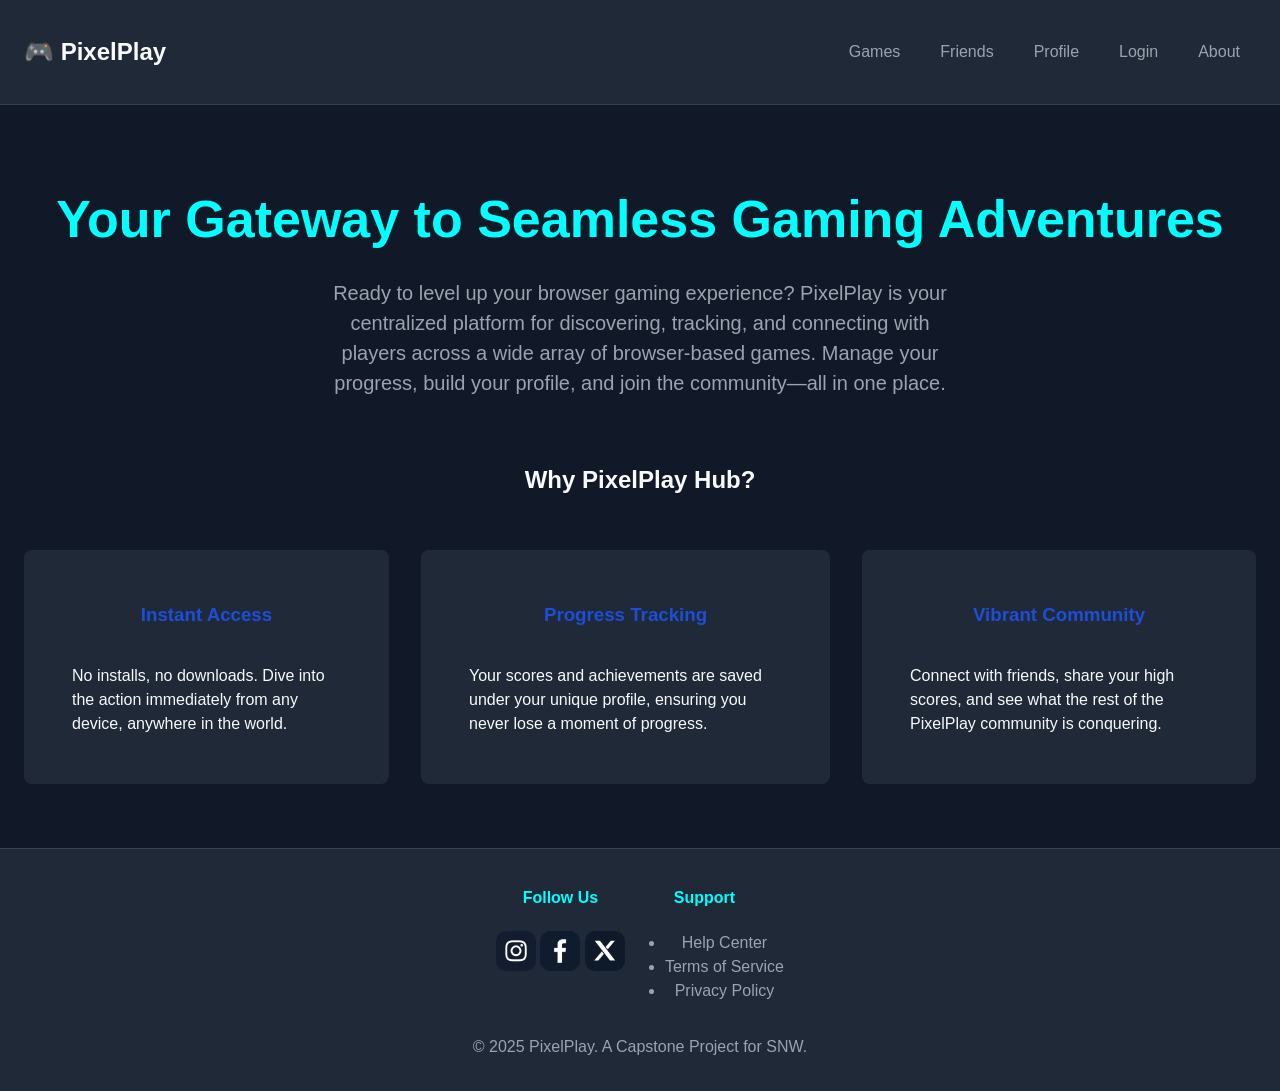
<file: html/index.html>
<!DOCTYPE html>
<html lang="en">

<head>
    <meta charset="UTF-8">
    <meta name="viewport" content="width=device-width, initial-scale=1.0">
    <title>PixelPlay</title>
    <link rel="stylesheet" href="../css/index.css">
    <link rel="stylesheet" href="../css/common.css">
</head>

<body>
    <header class="header">
        <div class="container">
            <a href="index.html" class="logo">
                🎮 PixelPlay
            </a>
            <nav class="main-nav">
                <a href="games.html" class="nav-link">Games</a>
                <a href="../html/friends.html" class="nav-link"> Friends</a>
                <a href="profile.html" class="nav-link">Profile</a>
                <a href="login.html" class="nav-link">Login</a>
                <a href="about.html" class="nav-link">About</a>
            </nav>
        </div>
    </header>
    <main>
        <div class="container">

            <section class="gateway">
                <h1>
                    Your Gateway to
                    Seamless Gaming Adventures
                </h1>
                <p>Ready to level up your browser gaming experience?
                    PixelPlay is your centralized platform for discovering, tracking, and connecting with players
                    across a wide array of browser-based games.
                    Manage your progress, build your profile, and join the community—all in one place.
                </p>
            </section>

            <section>
                <h2>Why PixelPlay Hub?</h2>
                <div class="box">
                    <div class="feature">
                        <h3>Instant Access</h3>
                        <p>No installs, no downloads. Dive into the action immediately from any device, anywhere in the
                            world.</p>
                    </div>
                    <div class="feature">
                        <h3>Progress Tracking</h3>
                        <p>Your scores and achievements are saved under your unique profile, ensuring you never lose a
                            moment of progress.</p>
                    </div>
                    <div class="feature">
                        <h3>Vibrant Community</h3>
                        <p>Connect with friends, share your high scores, and see what the rest of the PixelPlay
                            community is conquering.</p>
                    </div>
                </div>
            </section>
        </div>
    </main>

    <footer class="footer">
        <div class="container">
            <div class="bottom">
                <div class="follow">
                    <h4>Follow Us</h4>
                    <div class="socials">
                        <a href="#"><img src="../assets/instagram.png"></a>
                        <a href="#"><img src="../assets/facebook.png"></a>
                        <a href="#"><img src="../assets/X.png"></a>
                    </div>
                </div>

                <div class="support">
                    <h4>Support</h4>
                    <ul>
                        <li><a href="#">Help Center</a></li>
                        <li><a href="#">Terms of Service</a></li>
                        <li><a href="#">Privacy Policy</a></li>
                    </ul>
                </div>
            </div>

            <div class="lastline">
                <p>&copy; 2025 PixelPlay. A Capstone Project for SNW.</p>
            </div>
        </div>
    </footer>
   
</body>

</html>
</file>
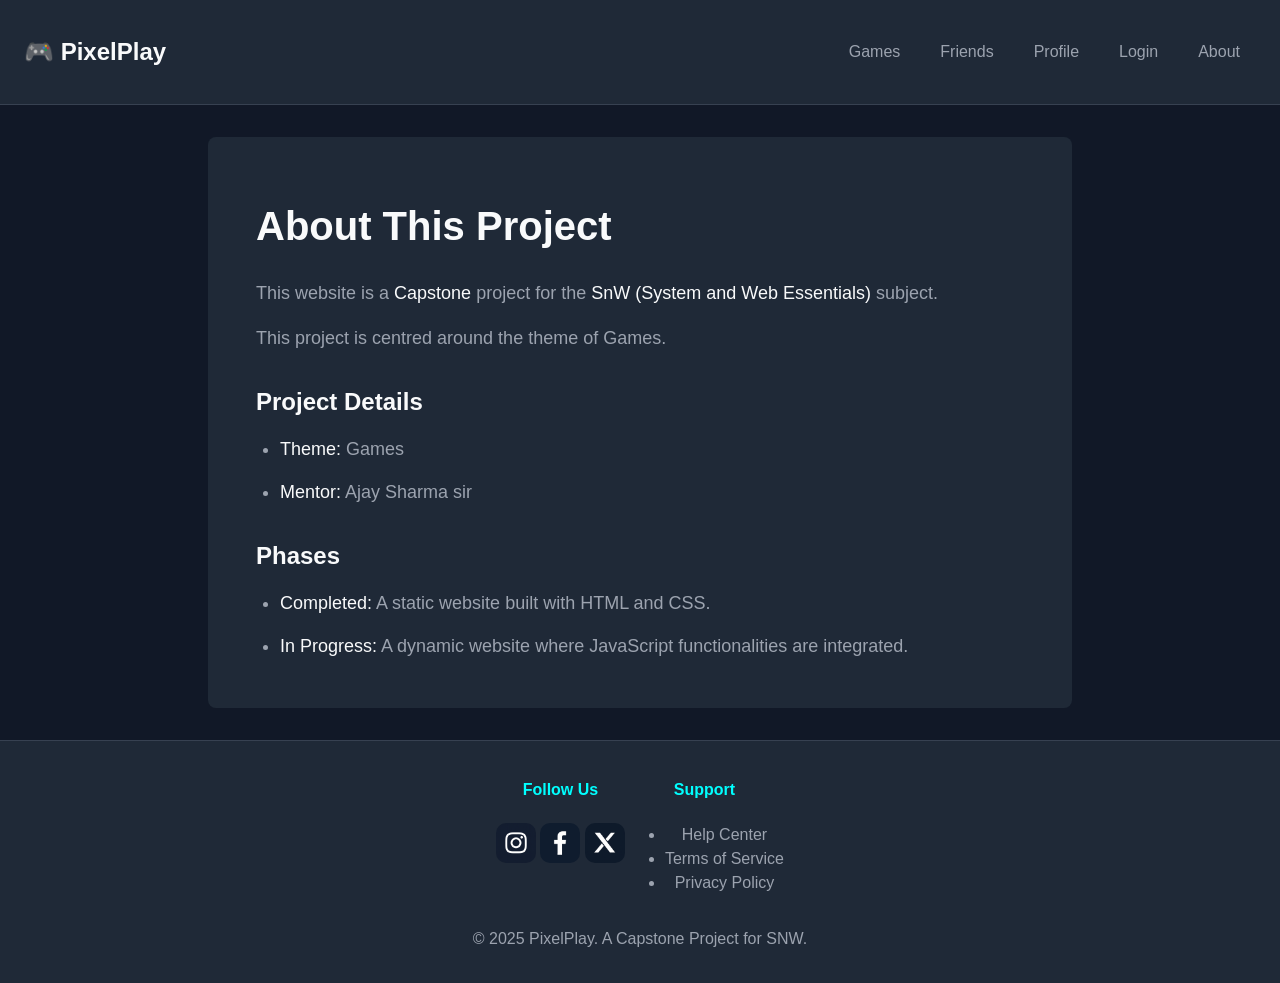
<file: html/about.html>
<!DOCTYPE html>
<html lang="en">

<head>
    <meta charset="UTF-8">
    <meta name="viewport" content="width=device-width, initial-scale=1.0">
    <title>About - PixelPlay</title>
    <link rel="stylesheet" href="../css/about.css">
    <link rel="stylesheet" href="../css/common.css">
</head>

<body>
    <header class="header">
        <div class="container">
            <a href="index.html" class="logo">
                🎮 PixelPlay
            </a>
            <nav class="main-nav">
                <a href="games.html" class="nav-link">Games</a>
                <a href="../html/friends.html" class="nav-link">Friends</a>
                <a href="profile.html" class="nav-link">Profile</a>
                <a href="login.html" class="nav-link">Login</a>
                <a href="about.html" class="nav-link">About</a>
            </nav>
        </div>
    </header>
    <main class="container">
        <div class="main-container">
            <h1>About This Project</h1>

            <div>
                <p>
                    This website is a <span>Capstone</span> project for the <span>SnW (System and Web
                        Essentials)</span> subject.
                </p>
                <p>
                    This project is centred around the theme of Games.
                </p>

                <h2>Project Details</h2>
                <ul>
                    <li><span>Theme:</span> Games</li>
                    <li><span>Mentor:</span> Ajay Sharma sir</li>
                    <!-- <li><span>Reference:</span> <a href="https://www.minecraft.net/en-us"
                            target="_blank">Minecraft.net</a></li> -->
                </ul>

                <h2>Phases</h2>
                <ul>
                    <li>
                        <span>Completed:</span> A static website built with HTML and CSS.
                    </li>
                    <li>
                        <span>In Progress:</span> A dynamic website where JavaScript functionalities are integrated.
                    </li>
                </ul>
            </div>
        </div>
    </main>
    <footer class="footer">
        <div class="container">
            <div class="bottom">
                <div class="follow">
                <h4>Follow Us</h4>
                <div class="socials">
                    <a href="#"><img src="../assets/instagram.png"></a>
                    <a href="#"><img src="../assets/facebook.png"></a>
                    <a href="#"><img src="../assets/X.png"></a>
                </div>
            </div>

            <div class="support">
                <h4>Support</h4>
                <ul>
                    <li><a href="#">Help Center</a></li>
                    <li><a href="#">Terms of Service</a></li>
                    <li><a href="#">Privacy Policy</a></li>
                </ul>
            </div>
            </div>

            <div class="lastline">
                <p>&copy; 2025 PixelPlay. A Capstone Project for SNW.</p>
            </div>
        </div>
    </footer>
</body>

</html>
</file>
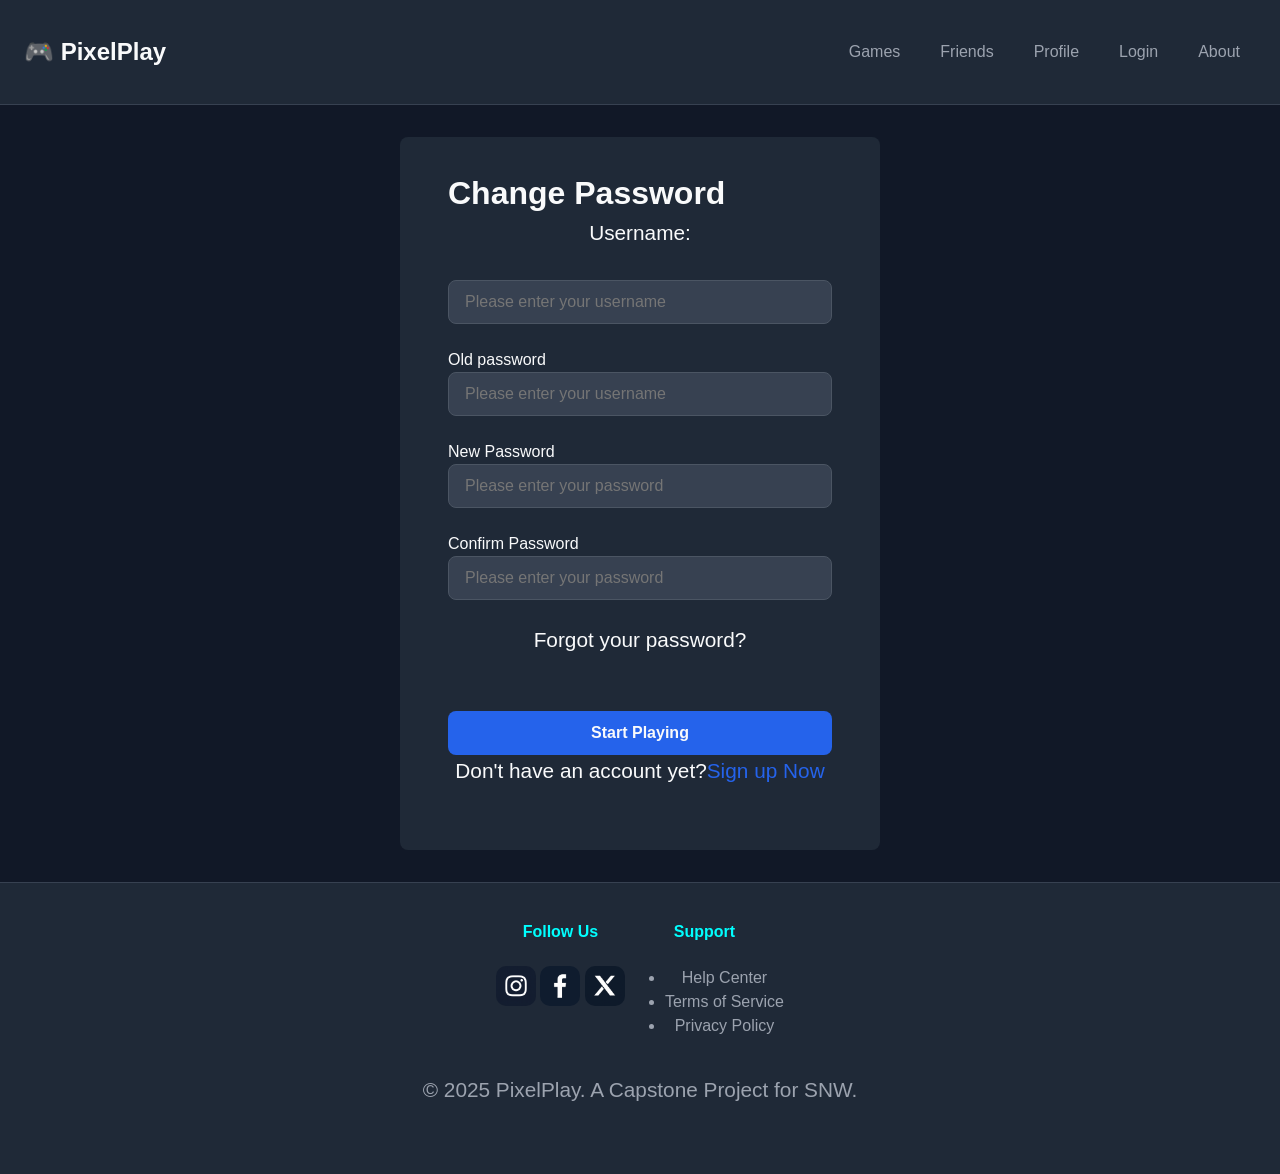
<file: html/changepassword.html>
<!DOCTYPE html>
<html lang="en">

<head>
    <meta charset="UTF-8">
    <meta name="viewport" content="width=device-width, initial-scale=1.0">
    <title>Change Password - PixelPlay</title>
    <link rel="stylesheet" href="../css/changepassword.css">
    <link rel="stylesheet" href="../css/common.css">
</head>

<body>
    <header class="header">
        <div class="container">
            <a href="index.html" class="logo">
                🎮 PixelPlay
            </a>
            <nav class="main-nav">
                <a href="games.html" class="nav-link">Games</a>
                <a href="../html/friends.html" class="nav-link"> Friends</a>
                <a href="profile.html" class="nav-link">Profile</a>
                <a href="login.html" class="nav-link">Login</a>
                <a href="about.html" class="nav-link">About</a>
            </nav>
        </div>
    </header>
    <main>
        <div class="innerdiv">
            <h1 class="elements" id="changepassword"> Change Password</h1>
            <p class="elements" id="username">Username:</p>
            <input id="username" type="text" class="elements" placeholder="Please enter your username ">
            
            
            <label for="oldpassword" class="elements" id="hi">Old password</label>
            <input id="username" type="text" class="elements" placeholder="Please enter your username ">
            <label for="password" class="elements">New Password</label>
            <input id="password" type="password" class="elements" placeholder="Please enter your password  ">
            <label for="password" class="elements">Confirm Password</label>
            <input id="password" type="password" class="elements" placeholder="Please enter your password  ">
            
            <p class="elements">Forgot your password?</p>
            <button class="elements">Start Playing</button>
            <p class="elements" id="notauser">Don't have an account yet?<a href="Signup.html">Sign up Now</a></a></p>

        </div>
    </main>
    <footer class="footer">
        <div class="container">
            <div class="bottom">
                <div class="follow">
                <h4>Follow Us</h4>
                <div class="socials">
                    <a href="#"><img src="../assets/instagram.png"></a>
                    <a href="#"><img src="../assets/facebook.png"></a>
                    <a href="#"><img src="../assets/X.png"></a>
                </div>
            </div>

            <div class="support">
                <h4>Support</h4>
                <ul>
                    <li><a href="#">Help Center</a></li>
                    <li><a href="#">Terms of Service</a></li>
                    <li><a href="#">Privacy Policy</a></li>
                </ul>
            </div>
            </div>

            <div class="lastline">
                <p>&copy; 2025 PixelPlay. A Capstone Project for SNW.</p>
            </div>
        </div>
    </footer>
</body>

</html>
</file>
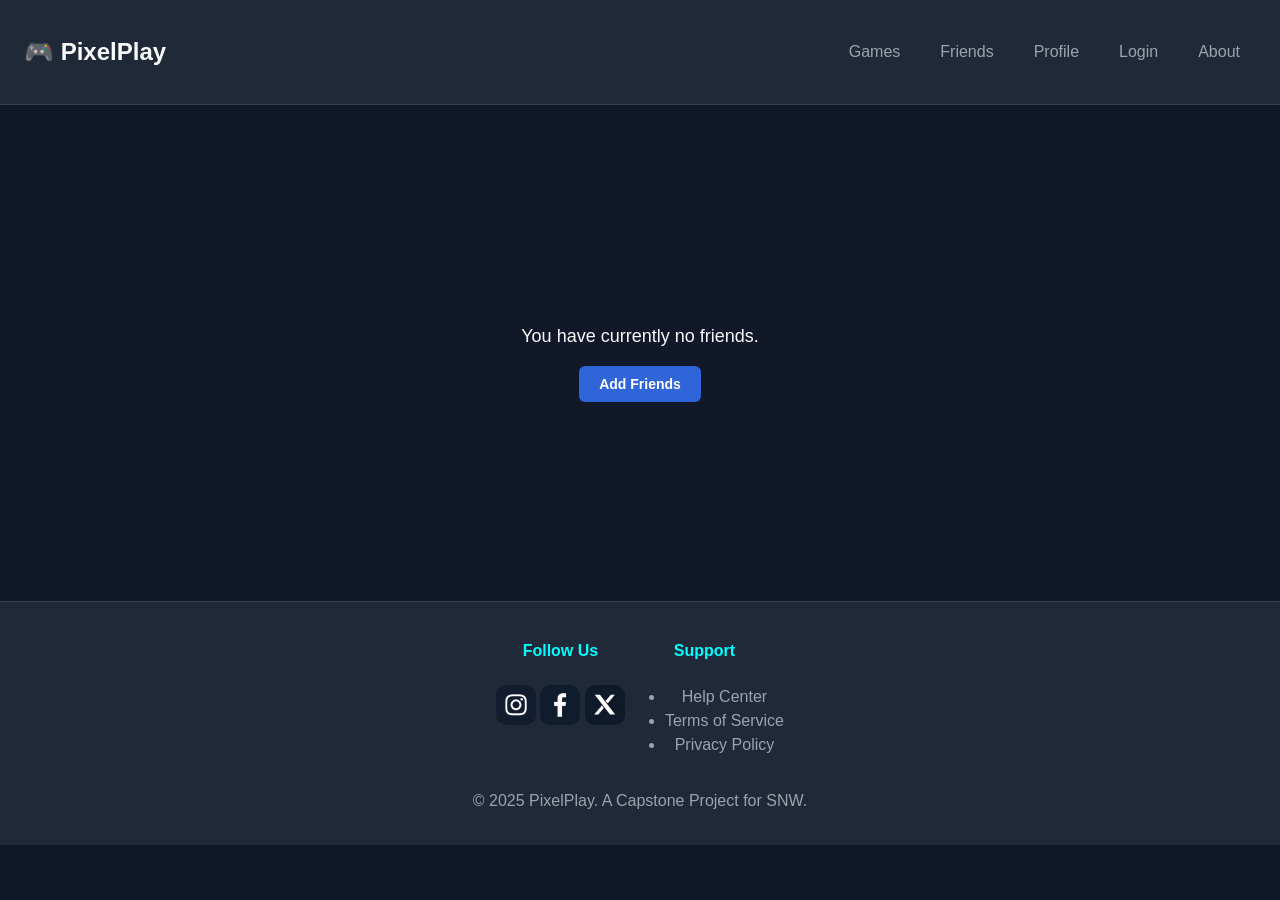
<file: html/friends.html>
<!DOCTYPE html>
<html lang="en">
<head>
    <meta charset="UTF-8">
    <meta name="viewport" content="width=\, initial-scale=1.0">
    <title>Friends - PixelPlay</title>
    <link rel="stylesheet" href="../css/friends.css">
    <link rel="stylesheet" href="../css/common.css">
</head>
<body>
    <header class="header">
        <div class="container">
            <a href="index.html" class="logo">
                🎮 PixelPlay
            </a>
            <nav class="main-nav">
                <a href="games.html" class="nav-link">Games</a>
                <a href="../html/friends.html" class="nav-link"> Friends</a>
                <a href="profile.html" class="nav-link">Profile</a>
                <a href="login.html" class="nav-link">Login</a>
                <a href="about.html" class="nav-link">About</a>
            </nav>
        </div>
    </header>
    <main><p>You have currently no friends.</p>
    <button>Add Friends</button> </main>
    <footer class="footer">
        <div class="container">
            <div class="bottom">
                <div class="follow">
                <h4>Follow Us</h4>
                <div class="socials">
                    <a href="#"><img src="../assets/instagram.png"></a>
                    <a href="#"><img src="../assets/facebook.png"></a>
                    <a href="#"><img src="../assets/X.png"></a>
                </div>
            </div>

            <div class="support">
                <h4>Support</h4>
                <ul>
                    <li><a href="#">Help Center</a></li>
                    <li><a href="#">Terms of Service</a></li>
                    <li><a href="#">Privacy Policy</a></li>
                </ul>
            </div>
            </div>

            <div class="lastline">
                <p>&copy; 2025 PixelPlay. A Capstone Project for SNW.</p>
            </div>
        </div>
    </footer>
    
</body>
</html>
</file>
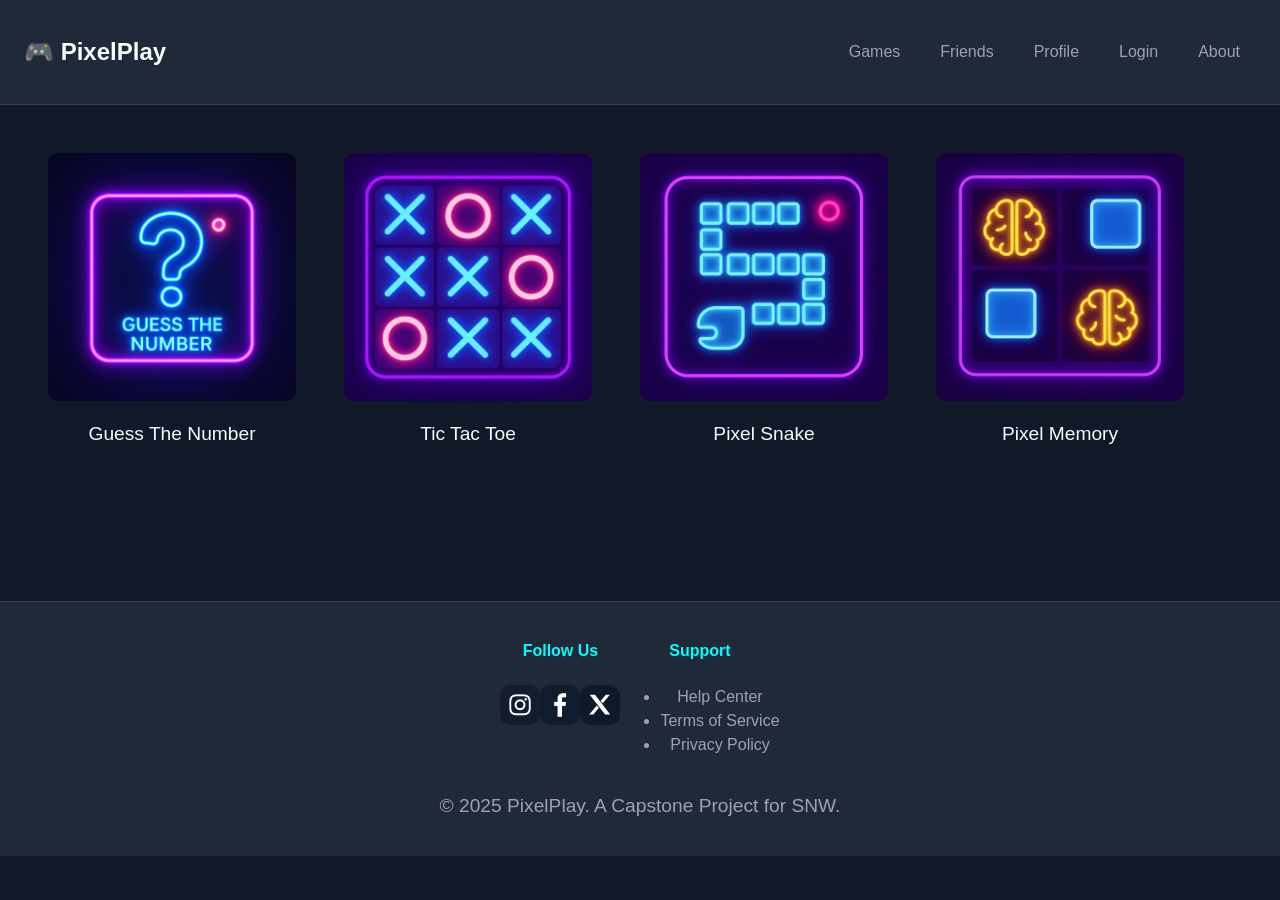
<file: html/games.html>
<!DOCTYPE html>
<html lang="en">

<head>
    <meta charset="UTF-8">
    <meta name="viewport" content="width=device-width, initial-scale=1.0">
    <title>Games - PixelPlay</title>
    <link rel="stylesheet" href="../css/games.css">
    <link rel="stylesheet" href="../css/common.css">
    <style>
        .games img{
            width:29rem;
            height: auto;
        }
        main{
            height: 28rem;
        }
    </style>
</head>

<body>
    <header class="header">
        <div class="container">
            <a href="index.html" class="logo">
                🎮 PixelPlay
            </a>
            <nav class="main-nav">
                <a href="games.html" class="nav-link">Games</a>
                <a href="../html/friends.html" class="nav-link"> Friends</a>
                <a href="profile.html" class="nav-link">Profile</a>
                <a href="login.html" class="nav-link">Login</a>
                <a href="about.html" class="nav-link">About</a>
            </nav>
        </div>
    </header>
    <main>
        <div class="games">
            <div>
                <a href="../html/guessthenumber.html"><img src="../assets/guessthenumber.png"></a>
                <p>Guess The Number</p>
            </div>
            <div>
                <img src="../assets/tictactoe.png">
                <p>Tic Tac Toe</p>
            </div>
            <div>
                <img src="../assets/snakegame.png">
                <p>Pixel Snake</p></div>
            <div>
                <img src="../assets/memory game.png">
                <p>Pixel Memory</p></div>
            <div></div>
        </div>
    </main>
    <footer class="footer">
        <div class="container">
            <div class="bottom">
                <div class="follow">
                <h4>Follow Us</h4>
                <div class="socials">
                    <a href="#"><img src="../assets/instagram.png"></a>
                    <a href="#"><img src="../assets/facebook.png"></a>
                    <a href="#"><img src="../assets/X.png"></a>
                </div>
            </div>

            <div class="support">
                <h4>Support</h4>
                <ul>
                    <li><a href="#">Help Center</a></li>
                    <li><a href="#">Terms of Service</a></li>
                    <li><a href="#">Privacy Policy</a></li>
                </ul>
            </div>
            </div>

            <div class="lastline">
                <p>&copy; 2025 PixelPlay. A Capstone Project for SNW.</p>
            </div>
        </div>
    </footer>


</body>

</html>
</file>
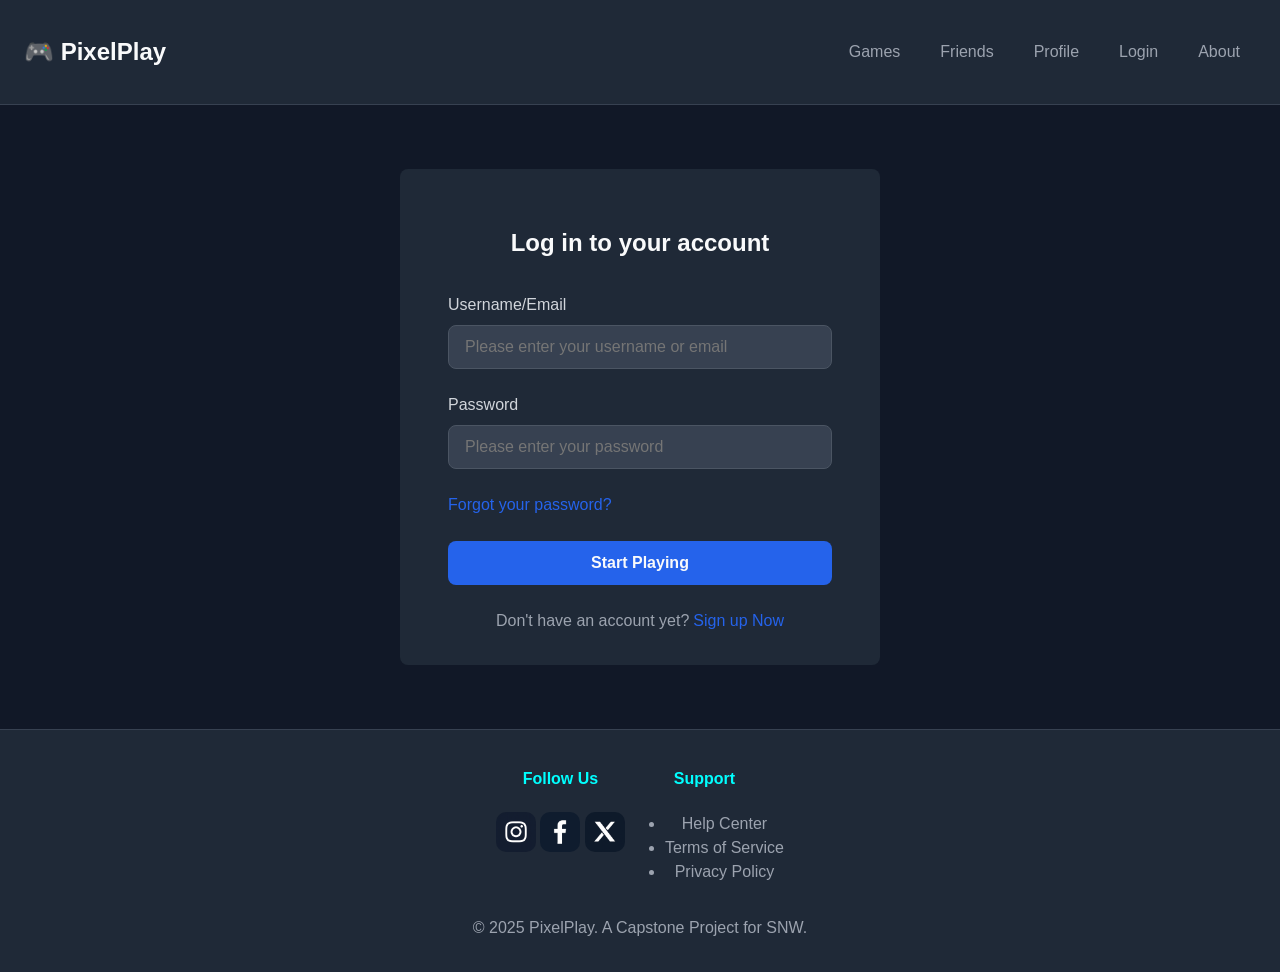
<file: html/login.html>
<!DOCTYPE html>
<html lang="en">

<head>
    <meta charset="UTF-8">
    <meta name="viewport" content="width=device-width, initial-scale=1.0">
    <title>Login - PixelPlay</title>
    <link rel="stylesheet" href="../css/common.css">
    <link rel="stylesheet" href="../css/login.css">
    
</head>

<body>
    <header class="header">
        <div class="container">
            <a href="index.html" class="logo">
                🎮 PixelPlay
            </a>
            <nav class="main-nav">
                <a href="games.html" class="nav-link">Games</a>
                <a href="../html/friends.html" class="nav-link"> Friends</a>    
                <a href="profile.html" class="nav-link">Profile</a>
                <a href="login.html" class="nav-link">Login</a>
                <a href="about.html" class="nav-link">About</a>
            </nav>
        </div>
    </header>


    <main class="container">

        <div class="innerdiv">
            <p class="elements" id="logintoyouraccount"> Log in to your account</p>
            <label for="username or email" class="elements" id="email">Username/Email</label>
            <input id="useremail" type="text"  class="elements" placeholder="Please enter your username or email " required>
            <label for="password" class="elements">Password</label>
            <input id="password" type="password" class="elements" placeholder="Please enter your password  ">
            <p class="elements"><a href="./resetpassword.html" id="forgoturpass">Forgot your password?</a></p>
            <p id="login-message" class="elements" style="color: cyan;"></p>
            <button id="btn" class="elements">Start Playing</button>
            <p class="elements" id="notauser">Don't have an account yet?<a href="Signup.html">Sign up Now</a></p>

        </div>
    </main>

    <footer class="footer">
        <div class="container">
            <div class="bottom">
                <div class="follow">
                <h4>Follow Us</h4>
                <div class="socials">
                    <a href="#"><img src="../assets/instagram.png"></a>
                    <a href="#"><img src="../assets/facebook.png"></a>
                    <a href="#"><img src="../assets/X.png"></a>
                </div>
            </div>

            <div class="support">
                <h4>Support</h4>
                <ul>
                    <li><a href="#">Help Center</a></li>
                    <li><a href="#">Terms of Service</a></li>
                    <li><a href="#">Privacy Policy</a></li>
                </ul>
            </div>
            </div>

            <div class="lastline">
                <p>&copy; 2025 PixelPlay. A Capstone Project for SNW.</p>
            </div>
        </div>
    </footer>
    <script src="../javascript/login.js"></script>
</body>

</html>
</file>
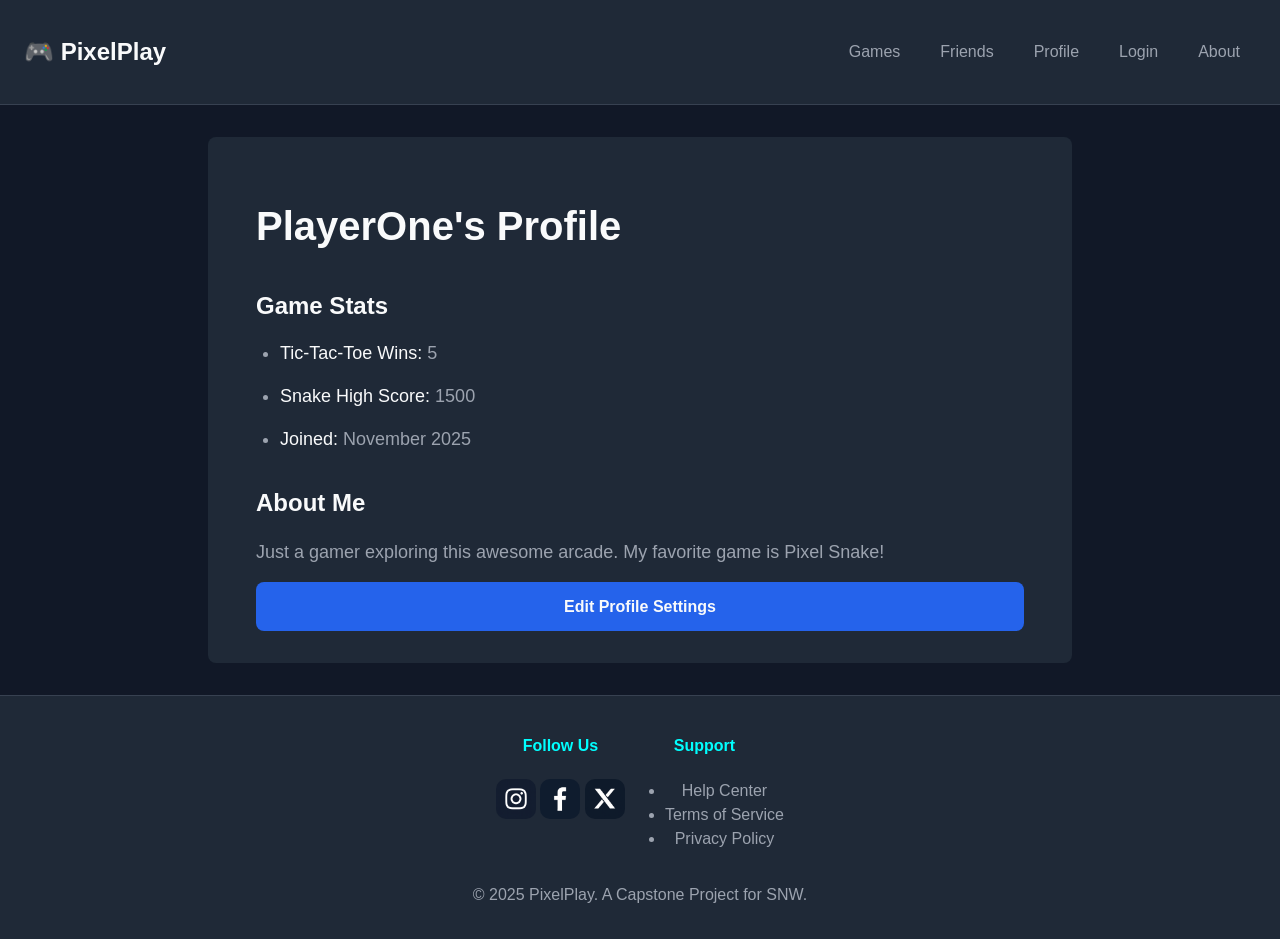
<file: html/profile.html>
<!DOCTYPE html>
<html lang="en">

<head>
    <meta charset="UTF-8">
    <meta name="viewport" content="width=device-width, initial-scale=1.0">
    <title>Profile - PixelPlay</title>
    <link rel="stylesheet" href="../css/profile.css">
    <link rel="stylesheet" href="../css/common.css">
</head>

<body>
    <header class="header">
        <div class="container">
            <a href="index.html" class="logo">
                🎮 PixelPlay
            </a>
            <nav class="main-nav">
                <a href="games.html" class="nav-link">Games</a>
                <a href="../html/friends.html" class="nav-link"> Friends</a>
                <a href="profile.html" class="nav-link">Profile</a>
                <a href="login.html" class="nav-link">Login</a>
                <a href="about.html" class="nav-link">About</a>
            </nav>
        </div>
    </header>
    
    <main class="container main">
        <div class="content">
          
            <h1>PlayerOne's Profile</h1>
            <h2>Game Stats</h2>
            <ul>
                <li><span>Tic-Tac-Toe Wins:</span> 5</li>
                <li><span>Snake High Score:</span> 1500</li>
                <li><span>Joined:</span> November 2025</li>
            </ul>

            <h2>About Me</h2>
            <p>
                Just a gamer exploring this awesome arcade. My favorite game is Pixel Snake!
            </p>

            <a href="settings.html" class="button edit-profile-button">Edit Profile Settings</a>
        </div>
    </main>
    
    <footer class="footer">
        <div class="container">
            <div class="bottom">
                <div class="follow">
                <h4>Follow Us</h4>
                <div class="socials">
                    <a href="#"><img src="../assets/instagram.png"></a>
                    <a href="#"><img src="../assets/facebook.png"></a>
                    <a href="#"><img src="../assets/X.png"></a>
                </div>
            </div>

            <div class="support">
                <h4>Support</h4>
                <ul>
                    <li><a href="#">Help Center</a></li>
                    <li><a href="#">Terms of Service</a></li>
                    <li><a href="#">Privacy Policy</a></li>
                </ul>
            </div>
            </div>

            <div class="lastline">
                <p>&copy; 2025 PixelPlay. A Capstone Project for SNW.</p>
            </div>
        </div>
    </footer>
</body>

</html>
</file>
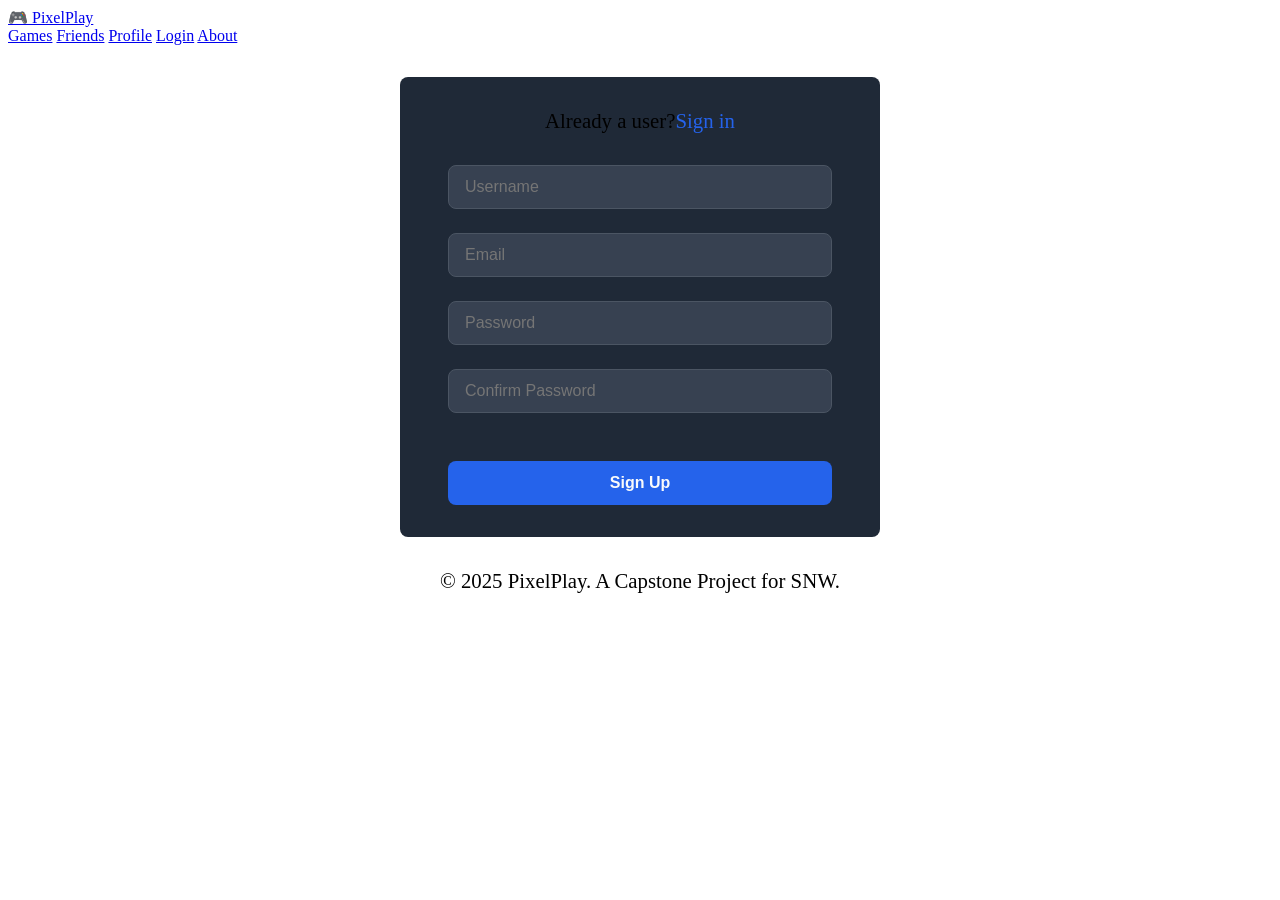
<file: html/Signup.html>
<!DOCTYPE html>
<html lang="en">

<head>
    <meta charset="UTF-8">
    <meta name="viewport" content="width=device-width, initial-scale=1.0">
    <title>Sign Up - PixelPlay</title>
  
    <link rel="stylesheet" href="../css/Signup.css">
</head>

<body>
    <header class="header">
        <div class="container">
            <a href="index.html" class="logo">
                🎮 PixelPlay
            </a>
            <nav class="main-nav">
                <a href="games.html" class="nav-link">Games</a>
                <a href="friends.html" class="nav-link"> Friends</a>
                <!-- <a href="scorecard.html" class="nav-link">Scorecard</a>                 -->
                <!-- <a href="settings.html" class="nav-link">Settings</a>               -->
                <a href="profile.html" class="nav-link">Profile</a>
                <a href="login.html" class="nav-link">Login</a>
                <a href="about.html" class="nav-link">About</a>
            </nav>
        </div>
    </header>


    <main class="container">

        <div class="outerdiv">
            <div class="innerdiv">
                <p class="elements" id="alreadyauser">Already a user?<a href="login.html">Sign in</a></p>

                <input id="username" type="text" class="elements" placeholder="Username">
                <input id="email" type="email" class="elements" placeholder="Email">
                <input id="password" type="password" class="elements" placeholder="Password">
                <input id="confirm-password" type="password" class="elements" placeholder="Confirm Password">

                <button class="elements">Sign Up</button>
            </div>
        </div>
    </main>


    <footer class="footer">
        <div class="container">
            <p>&copy; 2025 PixelPlay. A Capstone Project for SNW.</p>
        </div>
    </footer>

</body>

</html>
</file>
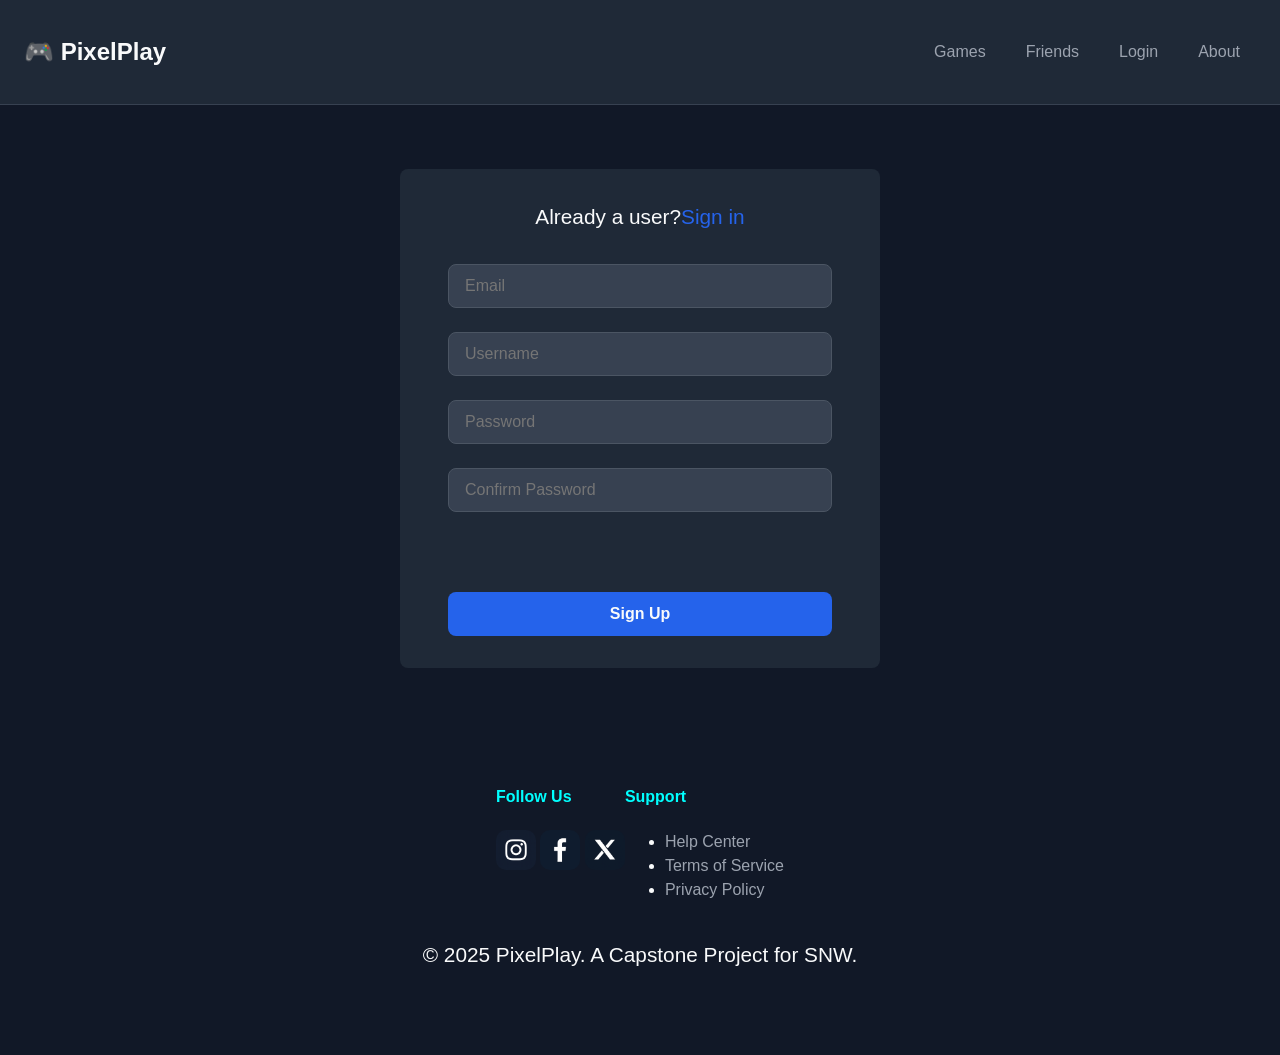
<file: html/signup.html>
<!DOCTYPE html>
<html lang="en">

<head>
    <meta charset="UTF-8">
    <meta name="viewport" content="width=device-width, initial-scale=1.0">
    <title>Sign Up - PixelPlay</title>

    <link rel="stylesheet" href="../css/Signup.css">
    <link rel="stylesheet" href="../css/common.css">
</head>

<body>
    <header class="header">
        <div class="container">
            <a href="index.html" class="logo">
                🎮 PixelPlay
            </a>
            <nav class="main-nav">
                <a href="games.html" class="nav-link">Games</a>
                <a href="friends.html" class="nav-link"> Friends</a>
                <a href="login.html" class="nav-link">Login</a>
                <a href="about.html" class="nav-link">About</a>
            </nav>
        </div>
    </header>


    <main class="container">

        <div class="outerdiv">
            <div class="innerdiv">
                <p class="elements" id="alreadyauser">Already a user?<a href="login.html">Sign in</a></p>
                <input id="email" type="email" class="elements" placeholder="Email" required>
                <input id="username" type="text" class="elements" placeholder="Username" required>
                <input id="password" type="password" class="elements" placeholder="Password" required>
                <input id="confirm-password" type="password" class="elements" placeholder="Confirm Password" required>
                <p id="signup-message" class="elements" style="color: cyan;"></p>
                <button id="btn" class="elements">Sign Up</button>
            </div>
        </div>
    </main>
    

        <div class="container">
            <div class="bottom">
                <div class="follow">
                    <h4>Follow Us</h4>
                    <div class="socials">
                        <a href="#"><img src="../assets/instagram.png"></a>
                        <a href="#"><img src="../assets/facebook.png"></a>
                        <a href="#"><img src="../assets/X.png"></a>
                    </div>
                </div>

                <div class="support">
                    <h4>Support</h4>
                    <ul>
                        <li><a href="#">Help Center</a></li>
                        <li><a href="#">Terms of Service</a></li>
                        <li><a href="#">Privacy Policy</a></li>
                    </ul>
                </div>
            </div>

            <div class="lastline">
                <p>&copy; 2025 PixelPlay. A Capstone Project for SNW.</p>
            </div>
        </div>
    </footer>
    <script src="../javascript/signup.js"></script>

</body>

</html>
</file>
<file: css/index.css>
.gateway {
    text-align: center;
    margin-bottom: 4rem;
}

.gateway h1 {
    font-size: 3.25rem;
    margin-bottom: 1rem;
    color: aqua;
}

.gateway p {
    font-size: 1.25rem;
    color: #9CA3AF;
    max-width: 40rem;
    margin-left: auto;
    margin-right: auto;
}
h2{
    text-align: center;
}
.feature{
    max-width: 30rem; 
    margin: 2rem auto; 
    background-color: #1F2937; 
    border-radius: 8px;
    padding: 2rem 3rem;
    box-sizing: border-box;
    display: flex;
    flex-direction: column;
}
h3{
    color:#1D4ED8 ;
    text-align: center;
}
.box{
    display: flex;
    gap: 2rem;
}
</file>
<file: css/common.css>
html{
    background-color: #111827;
    color: #F9FAFB; 
}
/* *se nhi ho rha  */
/* navbar ka color bhi change ho rha hai */

body {
    margin: 0;
    font-family: Arial, sans-serif;
    line-height: 1.5;
    /* this is nice but not decided final value */
}
header {
    background-color: #1F2937;
    padding: 1rem 0;
    border-bottom: 1px solid #374151;
}
.container {
    margin-left: auto;
    margin-right: auto;
    padding: 2rem 1.5rem;
    /* background-color: pink; */
}
header .container {
    display: flex;
    justify-content: space-between;
    align-items: center;
    padding-top: 1rem;
    padding-bottom: 1rem;
}

footer {
    background-color: #1F2937; 
    border-top: 1px solid #374151;
    /* margin-top: 4rem; */
    /* padding: 2rem 0; */
    text-align: center;
    color: #9CA3AF;
}
footer .container{
    padding: 1rem 1.5rem;
}
.bottom{
    display: flex;
    justify-content: center;
}
.main-nav {
    display: flex;
    gap: 0.5rem;
}
.nav-link {
    color: #9CA3AF;
    padding: 0.5rem 1rem;
    /* border-radius: 6px;/ */
    /* background-color: black; */
}
a {
    text-decoration: none;
}

.nav-link:hover {
    color: #F9FAFB; 
}
.logo {
    font-size: 1.5rem;
    font-weight: bold;
    color: #F9FAFB;
    text-decoration: none;
}
.support a{
    color: #9CA3AF;
}
.support h4{
    color: aqua;
} 
.follow h4{
    color: aqua;

}
img{
    width: 40px;
    height: 40px;
    border-radius: 10px;
}
</file>
<file: css/about.css>
.main-container{
    max-width: 48rem;
    margin-left: auto;
    margin-right: auto;
    background-color: #1F2937;
    border-radius: 8px;
    padding: 2rem 3rem;
}

.main-container h1 {
    font-size: 2.5rem;
    margin-bottom: 1.5rem;
}

.main-container h2 {
    margin-top: 2rem;
    margin-bottom: 1rem;
}

.main-container p, .main-container li {
    font-size: 1.125rem;
    color: #9CA3AF; 
    margin-bottom: 1rem;
}
.main-container a{
    color: aqua;
}
.main-container span{
    color: #F9FAFB; 
}
.main-container ul {
    list-style-type: disc;
    padding-left: 1.5rem;
}


@media (max-width: 768px) {
    .header .container {
        flex-direction: column;
        gap: 1rem;
    }
    .main-nav {
        flex-wrap: wrap; 
        justify-content: center;
    }
    .main-container {
        padding: 1.5rem;
    }
}
</file>
<file: css/changepassword.css>
.innerdiv {
    max-width: 30rem; 
    margin: 2rem auto; 
    background-color: #1F2937; 
    border-radius: 8px;
    padding: 2rem 3rem;
    box-sizing: border-box;
    display: flex;
    flex-direction: column;
}

.innerdiv a {
    color: #2563EB;
    text-decoration : none;
    text-align: center;
}

a:hover {
    text-decoration: underline;
}


.elements {
    margin: 0;
    
}
p{
    font-size: 1.3rem;
    padding-bottom: 2rem;
    text-align: center;
}

#logintoyouraccount {
    font-size: 1.5rem;
    font-weight: 800;
    margin-bottom: 2rem;
    text-align: center;
    color: #F9FAFB;
    text-align: center;
    margin-top: 1.5rem;
}



input.elements {
    
    padding: 0.75rem 1rem;
    background-color: #374151; 
    border: 1px solid #4B5563; 
    color: #F9FAFB; 
    border-radius: 8px;
    box-sizing: border-box; 
    margin-bottom: 1.5rem; 
    font-size: 1rem; 
}
button.elements:hover {
    background-color: #1D4ED8; 
}
input.elements:focus {
    outline: none;
    border-color: #2563EB; 
}


button.elements {
    width: 100%;
    text-align: center;
    background-color: #2563EB; 
    color: #F9FAFB;
    font-weight: bold;
    padding: 0.8rem 1.25rem;
    border-radius: 8px;
    border: none; 
    font-size: 1rem;
    cursor: pointer;
    margin-top: 1.5rem; 
}





@media (max-width: 768px) {
    .header .container {
        flex-direction: column;
        gap: 1rem;
    }
    .main-nav {
        flex-wrap: wrap; 
        justify-content: center;
    }
    .innerdiv {
        padding: 1.5rem;
    }
}
</file>
<file: css/friends.css>
main {
    min-height: 26rem; 
    display: flex;
    flex-direction: column;
    align-items: center;
    justify-content: center;
    padding: 40px 20px;
    /* background-color: pink */
}

main p {
    font-size: 18px;
    margin-bottom: 16px;
}


main button {
    padding: 10px 20px;
    border-radius: 6px;
    border: none;
    background: #2f65d9;
    color: #ffffff;
    font-size: 14px;
    font-weight: 600;
    cursor: pointer;
}

main button:hover {
    background: #2453c0;
}
</file>
<file: css/games.css>
img{
    
    max-width: 100%;
    height: auto;
    display: block;

}
.games{
    margin: 3rem;
    display: flex;
    gap: 3rem;
    

}
p{
    font-size: larger;
    text-align: center;
}
.socials{
    display: flex;

}
</file>
<file: css/login.css>
.innerdiv {
    max-width: 30rem; 
    margin: 2rem auto; 
    background-color: #1F2937; 
    border-radius: 8px;
    padding: 2rem 3rem;
    box-sizing: border-box;
    display: flex;
    flex-direction: column;
}

.innerdiv a {
    color: #2563EB; 
    text-decoration : none;
    text-align: center;
}

a:hover {
    text-decoration: underline;
}


.elements {
    margin: 0;
    
}

#logintoyouraccount {
    font-size: 1.5rem;
    font-weight: 800;
    margin-bottom: 2rem;
    text-align: center;
    color: #F9FAFB;
    text-align: center;
    margin-top: 1.5rem;
}


label.elements {
    margin-bottom: 0.5rem;
    color: #D1D5DB;
}

input.elements {
    
    padding: 0.75rem 1rem;
    background-color: #374151; 
    border: 1px solid #4B5563; 
    color: #F9FAFB; 
    border-radius: 8px;
    box-sizing: border-box; 
    margin-bottom: 1.5rem; 
    font-size: 1rem; 
}
button.elements:hover {
    background-color: #1D4ED8; 
}
input.elements:focus {
    outline: none;
    /* iske bina ek golden color ka border bn rha hai */
    border-color: #2563EB; 
}


button.elements {
    width: 100%;
    text-align: center;
    background-color: #2563EB; 
    color: #F9FAFB;
    font-weight: bold;
    padding: 0.8rem 1.25rem;
    border-radius: 8px;
    border: none; 
    font-size: 1rem;
    cursor: pointer;
    margin-top: 1.5rem; 
}

#notauser:hover {
    text-decoration: underline;
}
#forgoturpass {
    text-align: center;
}

#notauser {
    text-align: center;
    margin-top: 1.5rem;
    color: #9CA3AF;
}

#notauser a {
    text-decoration: none;
    margin-left: 0.25rem;
}

#notauser a:hover {
    text-decoration: underline;
}

@media (max-width: 768px) {
    .header .container {
        flex-direction: column;
        gap: 1rem;
    }
    .main-nav {
        flex-wrap: wrap; 
        justify-content: center;
    }
    .innerdiv {
        padding: 1.5rem;
    }
} 
/* #ifInvalid{
    margin: 0px;
    padding: 0px;
    height: 0px;
    line-height: 0px;

} */
</file>
<file: css/profile.css>
.button {
    display: inline-block;
    width: 100%;
    text-align: center;
    background-color: #2563EB; 
    color: #F9FAFB; 
    font-weight: bold;
    padding: 0.8rem 1.25rem;
    border-radius: 8px;
    box-sizing: border-box; 
}

.button:hover {
    background-color: #1D4ED8; 

}



.content{
    max-width: 48rem;
    margin-left: auto;
    margin-right: auto;
    background-color: #1F2937; 
    border-radius: 8px;
;
    padding: 2rem 3rem;
}

.content h1 {
    font-size: 2.5rem;
    font-weight: 800;
    margin-bottom: 1.5rem;
}

.content h2 {
    font-size: 1.5rem;
    font-weight: bold;
    color: #F9FAFB; 
    margin-top: 2rem;
    margin-bottom: 1rem;
}

.content p, .content li {
    font-size: 1.125rem;
    color: #9CA3AF; 
    margin-bottom: 1rem;
}

.content span {
    color: #F9FAFB;
}

.content ul {
    list-style-type: disc;
    padding-left: 1.5rem;
}






@media (max-width: 768px) {
    .site-header .container {
        flex-direction: column;
        gap: 1rem;
    }
    .main-nav {
        flex-wrap: wrap; 
        justify-content: center;
    }
    .content-card {
        padding: 1.5rem;
    }
    .profile-header {
        flex-direction: column;
        text-align: center;
    }
    .edit-profile-button {
        max-width: 100%;
    }
}
</file>
<file: css/Signup.css>
.innerdiv {
    max-width: 30rem; 
    margin: 2rem auto; 
    background-color: #1F2937; 
    border-radius: 8px;
    padding: 2rem 3rem;
    box-sizing: border-box;
    display: flex;
    flex-direction: column;
}

.innerdiv a {
    color: #2563EB;
    text-decoration : none;
    text-align: center;
}

a:hover {
    text-decoration: underline;
}


.elements {
    margin: 0;
    
}
p{
    font-size: 1.3rem;
    padding-bottom: 2rem;
    text-align: center;
}

#logintoyouraccount {
    font-size: 1.5rem;
    font-weight: 800;
    margin-bottom: 2rem;
    text-align: center;
    color: #F9FAFB;
    text-align: center;
    margin-top: 1.5rem;
}



input.elements {
    
    padding: 0.75rem 1rem;
    background-color: #374151; 
    border: 1px solid #4B5563; 
    color: #F9FAFB; 
    border-radius: 8px;
    box-sizing: border-box; 
    margin-bottom: 1.5rem; 
    font-size: 1rem; 
}
button.elements:hover {
    background-color: #1D4ED8; 
}
input.elements:focus {
    outline: none;
    border-color: #2563EB; 
}


button.elements {
    width: 100%;
    text-align: center;
    background-color: #2563EB; 
    color: #F9FAFB;
    font-weight: bold;
    padding: 0.8rem 1.25rem;
    border-radius: 8px;
    border: none; 
    font-size: 1rem;
    cursor: pointer;
    margin-top: 1.5rem; 
}





@media (max-width: 768px) {
    .header .container {
        flex-direction: column;
        gap: 1rem;
    }
    .main-nav {
        flex-wrap: wrap; 
        justify-content: center;
    }
    .innerdiv {
        padding: 1.5rem;
    }
}
</file>
